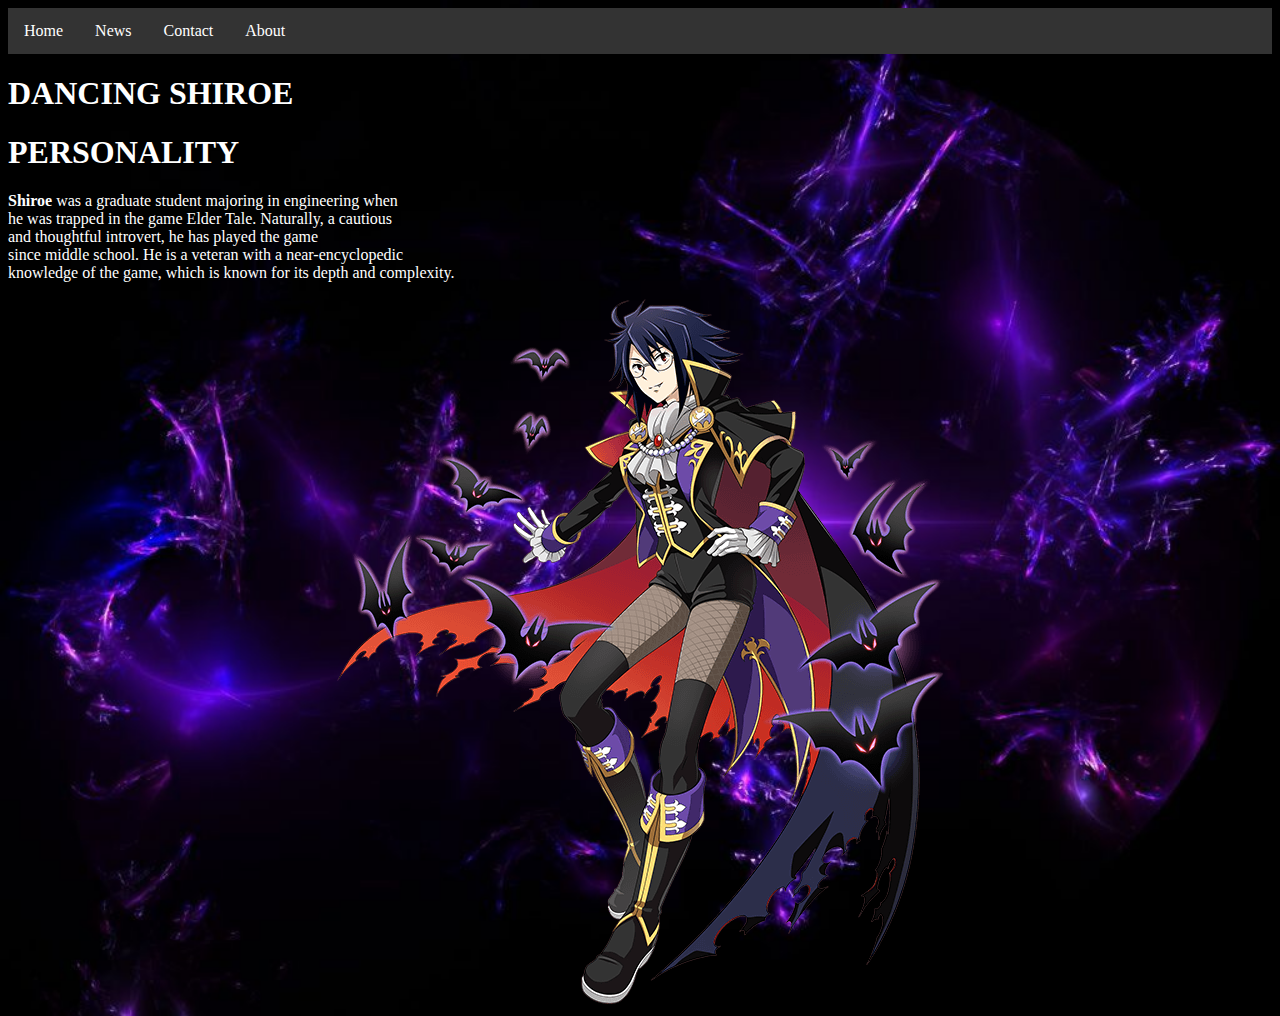
<file: index.html>
<!DOCTYPE html>
<html>
<body>

  
  
<!DOCTYPE html>
<html>
<head>
<style>
ul {
  list-style-type: none;
  margin: 0;
  padding: 0;
  overflow: hidden;
  background-color: #333;
}

li {
  float: left;
}

li a {
  display: block;
  color: white;
  text-align: center;
  padding: 14px 16px;
  text-decoration: none;
}

li a:hover {
  background-color: #111;
}
</style>
</head>
<body>

<ul>
  <li><a class="active" href="#home">Home</a></li>
  <li><a href="#news">News</a></li>
  <li><a href="#contact">Contact</a></li>
  <li><a href="#about">About</a></li>
</ul>

</body>
</html>

<h1 style="color:white">DANCING SHIROE</h1>


<body>
</html>
 
<!DOCTYPE html>
<html>
<head>
<style>
body {
  background-image: url('3386016.jpg');
  background-repeat: no-repeat;
  background-attachment: fixed;  
  background-size: cover;
}
</style>
</head>
<body>


<h1 style="color:white">PERSONALITY</h1>
 
<p style="color:white"><b>Shiroe </b> was a graduate student majoring in engineering when <br>he was trapped in the game Elder Tale. Naturally, a cautious<br>and thoughtful introvert, he has played the game <br>since middle school. He is a veteran with a near-encyclopedic  <br> knowledge of the game, which is known for its depth and complexity.</p>


 <center><img src="kalma.png" alt="Italian Trulli"></center>




</body>
</html>
</file>
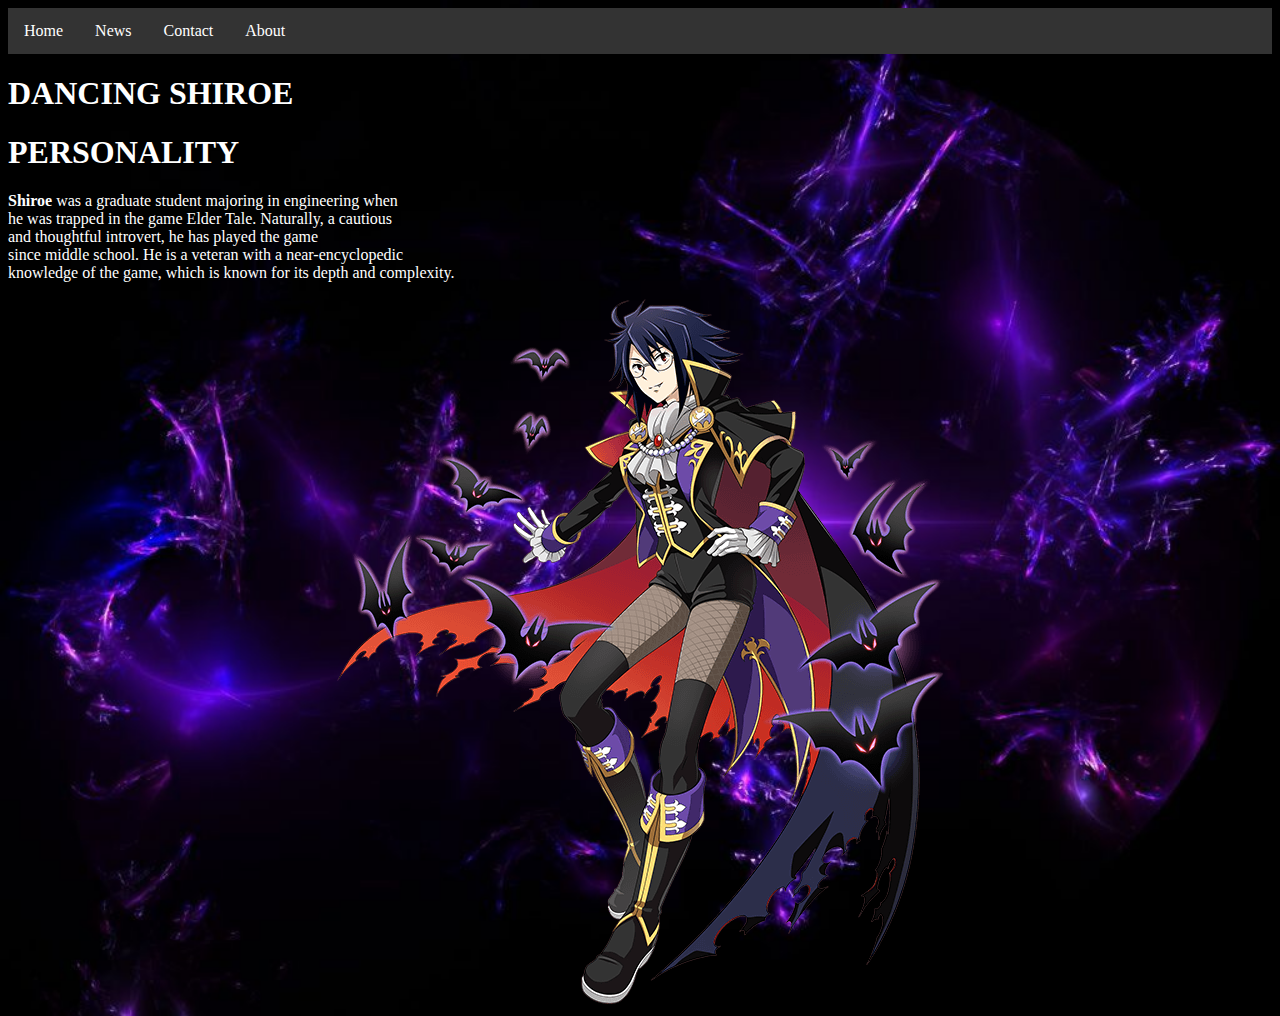
<file: hf.html>
<!DOCTYPE html>
<html>
<body>

  
  
<!DOCTYPE html>
<html>
<head>
<style>
ul {
  list-style-type: none;
  margin: 0;
  padding: 0;
  overflow: hidden;
  background-color: #333;
}

li {
  float: left;
}

li a {
  display: block;
  color: white;
  text-align: center;
  padding: 14px 16px;
  text-decoration: none;
}

li a:hover {
  background-color: #111;
}
</style>
</head>
<body>

<ul>
  <li><a class="active" href="#home">Home</a></li>
  <li><a href="#news">News</a></li>
  <li><a href="#contact">Contact</a></li>
  <li><a href="#about">About</a></li>
</ul>

</body>
</html>

<h1 style="color:white">DANCING SHIROE</h1>


<body>
</html>
 
<!DOCTYPE html>
<html>
<head>
<style>
body {
  background-image: url('3386016.jpg');
  background-repeat: no-repeat;
  background-attachment: fixed;  
  background-size: cover;
}
</style>
</head>
<body>


<h1 style="color:white">PERSONALITY</h1>
 
<p style="color:white"><b>Shiroe </b> was a graduate student majoring in engineering when <br>he was trapped in the game Elder Tale. Naturally, a cautious<br>and thoughtful introvert, he has played the game <br>since middle school. He is a veteran with a near-encyclopedic  <br> knowledge of the game, which is known for its depth and complexity.</p>


 <center><img src="kalma.png" alt="Italian Trulli"></center>




</body>
</html>
</file>
